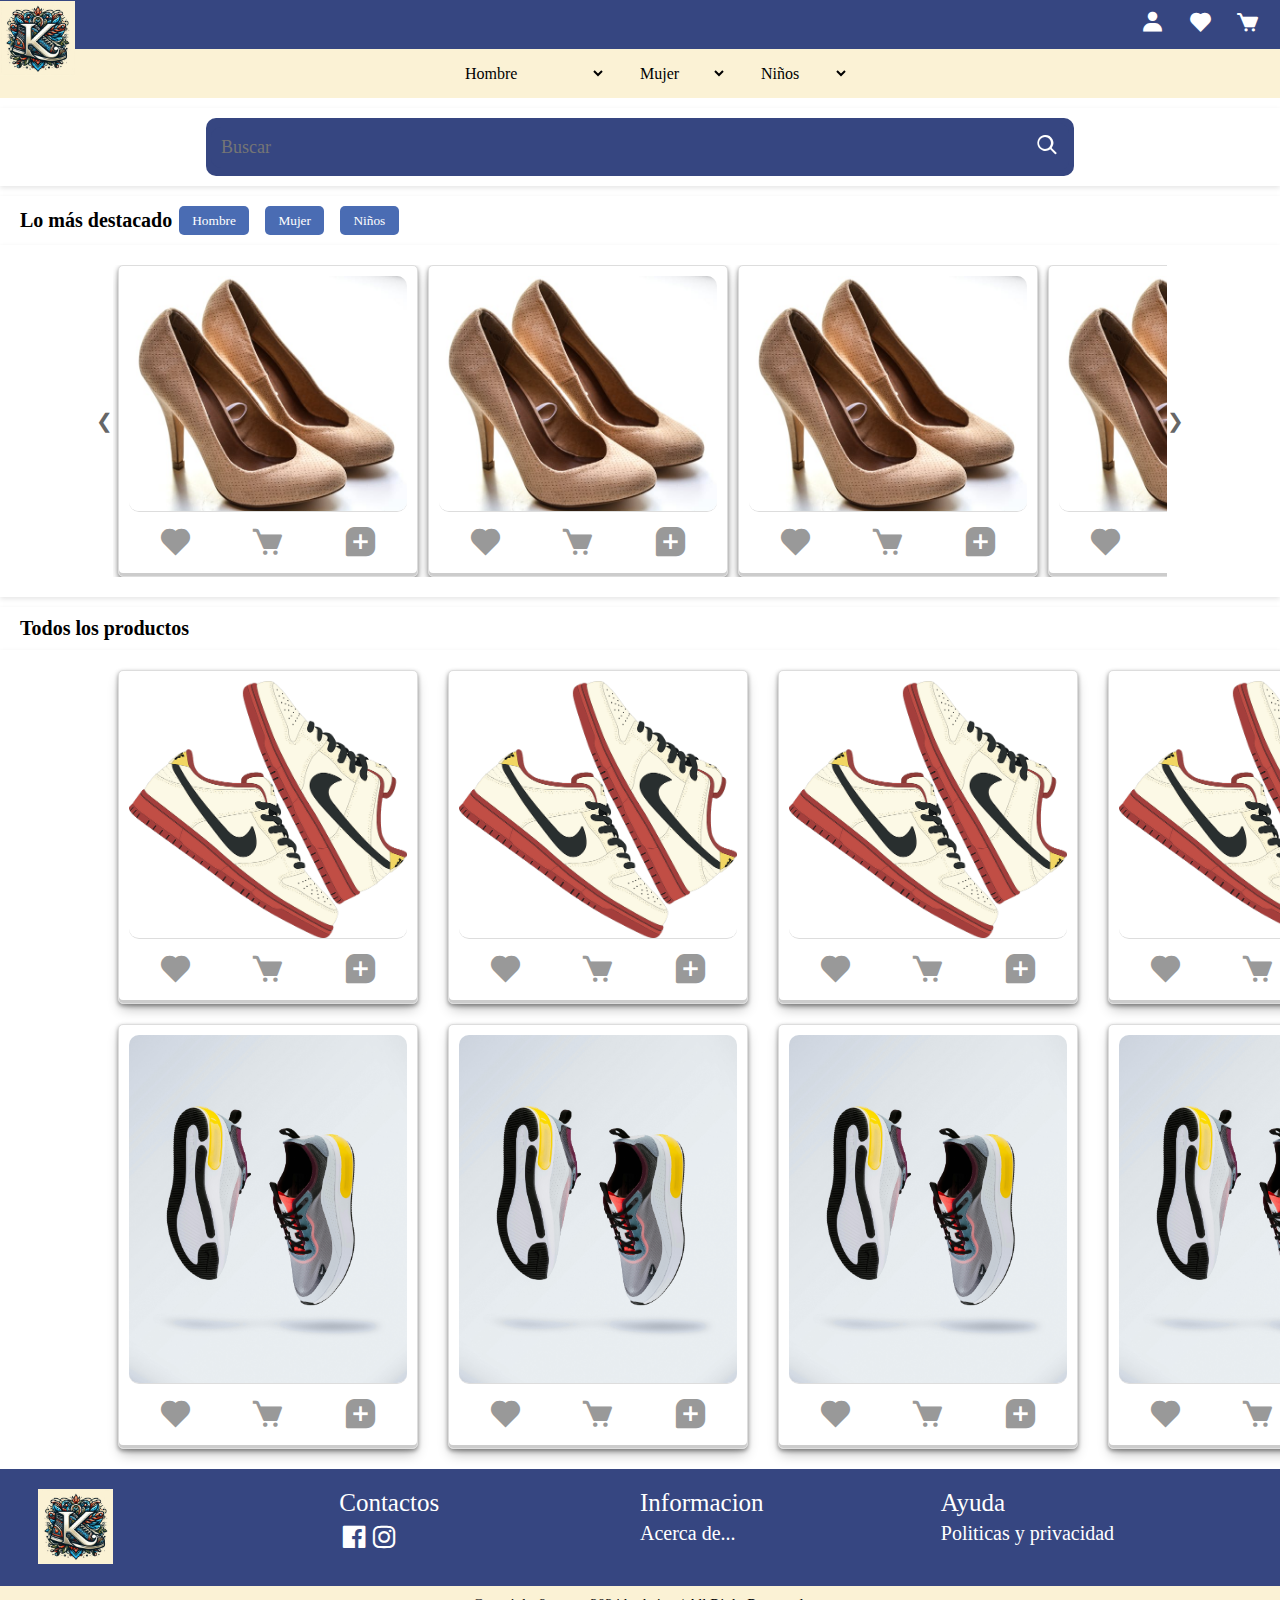
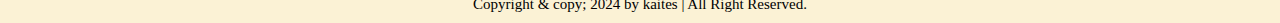
<file: index.html>
<!DOCTYPE html>
<html lang="en">
<head>
    <meta charset="UTF-8">
    <meta name="viewport" content="width=device-width, initial-scale=1.0">
    <title>Inicio</title>
    <link href='https://unpkg.com/boxicons@2.1.4/css/boxicons.min.css' rel='stylesheet'>
    <link rel="stylesheet" href="/css/inicio.css">
</head>
<body>
    <!--inicio del menu de navegacion-->
    <header>
        <!--iconos del primer menu-->
        <div class="top-nav">
            <ul>
                <li><a href="#" title="Usuario"><i class='bx bxs-user'></i></a></li>
                <li><a href="/deseos.html" title="Lista de deseos"><i class='bx bxs-heart'></i></a></li>
                <li><a href="/carrito.html" title="Carrito"><i class='bx bxs-cart'></i></a></li>
            </ul>
        </div>
        <!--segundo menu de navegacion-->
        <div class="main-nav">
            <nav>
                <ul>
                    <li>
                        <select id="miSelect">
                            <option value="all">Hombre</option>
                            <option value="">Tennis</option>
                            <option value="">Botas</option>
                            <option value="">Botas industriales</option>
                        </select>
                    </li>
                    <li>
                        <select id="miSelect">
                            <option value="all">Mujer</option>
                            <option value="">Tennis</option>
                            <option value="">Balerinas</option>
                            <option value="">Tacones</option>
                        </select>
                    </li>
                    <li>
                        <select id="miSelect">
                            <option value="all">Niños</option>
                            <option value="">niños</option>
                            <option value="">niñas</option>
                            <option value="">Escolares</option>
                        </select>
                    </li>
                </ul>
            </nav>
        </div>
        <!--logo de la pagina-->
        <div class="logo">
            <a href="/index.html"><img src="/img/logo.png" alt="Logo"></a>
        </div>
    </header>
    <!--fin del menu de navegacion-->

    <!--Contenido de la pagina-->

    <!--inicio del buscador-->
    <section id="buscador">
        <div class="search-container">
            <input type="text" placeholder="Buscar" class="search-input">
            <button class="search-button">
                <svg class="search-icon" xmlns="http://www.w3.org/2000/svg" viewBox="0 0 24 24" width="24" height="24">
                    <path fill="white" d="M10 2a8 8 0 1 0 5.293 14.293l4.586 4.586a1 1 0 0 0 1.414-1.414l-4.586-4.586A8 8 0 0 0 10 2zm0 2a6 6 0 1 1 0 12A6 6 0 0 1 10 4z"/>
                </svg>
            </button>
        </div>
   </section>
   <!--fin del buscador-->

    <!--Catalogo de productos-->
    <section>
        <h1>Lo más destacado</h1>
        <div class="categories">
            <button>Hombre</button>
            <button>Mujer</button>
            <button>Niños</button>
        </div>
    </section>
    <main class="Slider">
        <div class="product-slider">
            <button class="prev">❮</button>
            <div class="product-container">
                <div class="product-card">
                    <img src="/img/calzado5.jpeg" alt="Producto 1">
                    <div class="actions">
                        <button class="favorite" title="Agregar a deseos"><i class='bx bxs-heart'></i></button>
                        <button class="cart" title="Agregar a carrito"><i class='bx bxs-cart'></i></button>
                        <button class="add" title="ver producto">
                            <a href="/detalle.html"><i class='bx bxs-message-square-add'></i></a>
                        </button>
                    </div>
                </div>
                <div class="product-card">
                    <img src="/img/calzado5.jpeg" alt="Producto 1">
                    <div class="actions">
                        <button class="favorite" title="Agregar a deseos"><i class='bx bxs-heart'></i></button>
                        <button class="cart" title="Agregar a carrito"><i class='bx bxs-cart'></i></button>
                        <button class="add" title="ver producto">
                            <a href="/detalle.html"><i class='bx bxs-message-square-add'></i></a>
                        </button>
                    </div>
                </div>
                <div class="product-card">
                    <img src="/img/calzado5.jpeg" alt="Producto 1">
                    <div class="actions">
                        <button class="favorite" title="Agregar a deseos"><i class='bx bxs-heart'></i></button>
                        <button class="cart" title="Agregar a carrito"><i class='bx bxs-cart'></i></button>
                        <button class="add" title="ver producto">
                            <a href="/detalle.html"><i class='bx bxs-message-square-add'></i></a>
                        </button>
                    </div>
                </div>
                <div class="product-card">
                    <img src="/img/calzado5.jpeg" alt="Producto 1">
                    <div class="actions">
                        <button class="favorite" title="Agregar a deseos"><i class='bx bxs-heart'></i></button>
                        <button class="cart" title="Agregar a carrito"><i class='bx bxs-cart'></i></button>
                        <button class="add" title="ver producto">
                            <a href="/detalle.html"><i class='bx bxs-message-square-add'></i></a>
                        </button>
                    </div>
                </div>
                <div class="product-card">
                    <img src="/img/calzado5.jpeg" alt="Producto 1">
                    <div class="actions">
                        <button class="favorite" title="Agregar a deseos"><i class='bx bxs-heart'></i></button>
                        <button class="cart" title="Agregar a carrito"><i class='bx bxs-cart'></i></button>
                        <button class="add" title="ver producto">
                            <a href="/detalle.html"><i class='bx bxs-message-square-add'></i></a>
                        </button>
                    </div>
                </div>
            </div>
            <button class="next">❯</button>
        </div>
    </main>
    <!--todos los productos-->
    <section>
        <h1>Todos los productos</h1>
    </section>
    <main id="main" class="todos">
        <div class="product-slider">
            <div class="producto-contenedor">
                <div class="product-card">
                    <img src="/img/calzado4.png" alt="Producto 1">
                    <div class="actions">
                        <button class="favorite" title="Agregar a deseos"><i class='bx bxs-heart'></i></button>
                        <button class="cart" title="Agregar a carrito"><i class='bx bxs-cart'></i></button>
                        <button class="add" title="ver producto">
                            <a href="/detalle.html"><i class='bx bxs-message-square-add'></i></a>
                        </button>
                    </div>
                </div>
                <div class="product-card">
                    <img src="/img/calzado4.png" alt="Producto 1">
                    <div class="actions">
                        <button class="favorite" title="Agregar a deseos"><i class='bx bxs-heart'></i></button>
                        <button class="cart" title="Agregar a carrito"><i class='bx bxs-cart'></i></button>
                        <button class="add" title="ver producto">
                            <a href="/detalle.html"><i class='bx bxs-message-square-add'></i></a>
                        </button>
                    </div>
                </div>
                <div class="product-card">
                    <img src="/img/calzado4.png" alt="Producto 1">
                    <div class="actions">
                        <button class="favorite" title="Agregar a deseos"><i class='bx bxs-heart'></i></button>
                        <button class="cart" title="Agregar a carrito"><i class='bx bxs-cart'></i></button>
                        <button class="add" title="ver producto">
                            <a href="/detalle.html"><i class='bx bxs-message-square-add'></i></a>
                        </button>
                    </div>
                </div>
                <div class="product-card">
                    <img src="/img/calzado4.png" alt="Producto 1">
                    <div class="actions">
                        <button class="favorite" title="Agregar a deseos"><i class='bx bxs-heart'></i></button>
                        <button class="cart" title="Agregar a carrito"><i class='bx bxs-cart'></i></button>
                        <button class="add" title="ver producto">
                            <a href="/detalle.html"><i class='bx bxs-message-square-add'></i></a>
                        </button>
                    </div>
                </div>
                <div class="product-card">
                    <img src="/img/calzado6.jpg" alt="Producto 1">
                    <div class="actions">
                        <button class="favorite" title="Agregar a deseos"><i class='bx bxs-heart'></i></button>
                        <button class="cart" title="Agregar a carrito"><i class='bx bxs-cart'></i></button>
                        <button class="add" title="ver producto">
                            <a href="/detalle.html"><i class='bx bxs-message-square-add'></i></a>
                        </button>
                    </div>
                </div>
                <div class="product-card">
                    <img src="/img/calzado6.jpg" alt="Producto 1">
                    <div class="actions">
                        <button class="favorite" title="Agregar a deseos"><i class='bx bxs-heart'></i></button>
                        <button class="cart" title="Agregar a carrito"><i class='bx bxs-cart'></i></button>
                        <button class="add" title="ver producto">
                            <a href="/detalle.html"><i class='bx bxs-message-square-add'></i></a>
                        </button>
                    </div>
                </div>
                <div class="product-card">
                    <img src="/img/calzado6.jpg" alt="Producto 1">
                    <div class="actions">
                        <button class="favorite" title="Agregar a deseos"><i class='bx bxs-heart'></i></button>
                        <button class="cart" title="Agregar a carrito"><i class='bx bxs-cart'></i></button>
                        <button class="add" title="ver producto">
                            <a href="/detalle.html"><i class='bx bxs-message-square-add'></i></a>
                        </button>
                    </div>
                </div>
                <div class="product-card">
                    <img src="/img/calzado6.jpg" alt="Producto 1">
                    <div class="actions">
                        <button class="favorite" title="Agregar a deseos"><i class='bx bxs-heart'></i></button>
                        <button class="cart" title="Agregar a carrito"><i class='bx bxs-cart'></i></button>
                        <button class="add" title="ver producto">
                            <a href="/detalle.html"><i class='bx bxs-message-square-add'></i></a>
                        </button>
                    </div>
                </div>

            </div>
            
        </div>
    </main>
    <!--fin de todos los productos-->

    <!--inicio del pie de pagina-->
    <footer class="piee">
        <div class="pie2">
            <div class="pie-text">
                <img src="/img/logo.png" alt="Logo personal">
            </div>
            <div class="pie-text">
                <span>Contactos</span>
                <div class="info icons">
                    <div class="icono"><a href="#"><i class='bx bxl-facebook-square'></i></a></div>
                   
                    <div class="icono"><a href="#"><i class='bx bxl-instagram' ></i></a></div>
                </div>
            </div>
           <div class="pie-text">
             <span>Informacion</span>
             <div class="info">
                <a href="#">Acerca de...</a>
             </div>
           </div>
           <div class="pie-text">
             <span>Ayuda</span>
             <div class="info">
                <a href="#">Politicas y privacidad</a>
             </div>
           </div>
        </div>
    </footer>
    <footer class="pie3">
        <div class="pie4">
            <p>Copyright & copy; 2024 by kaites | All Right Reserved.</p>
        </div>
    </footer>
    <!--fin del pie de pagina-->
</body>
</html>
</file>
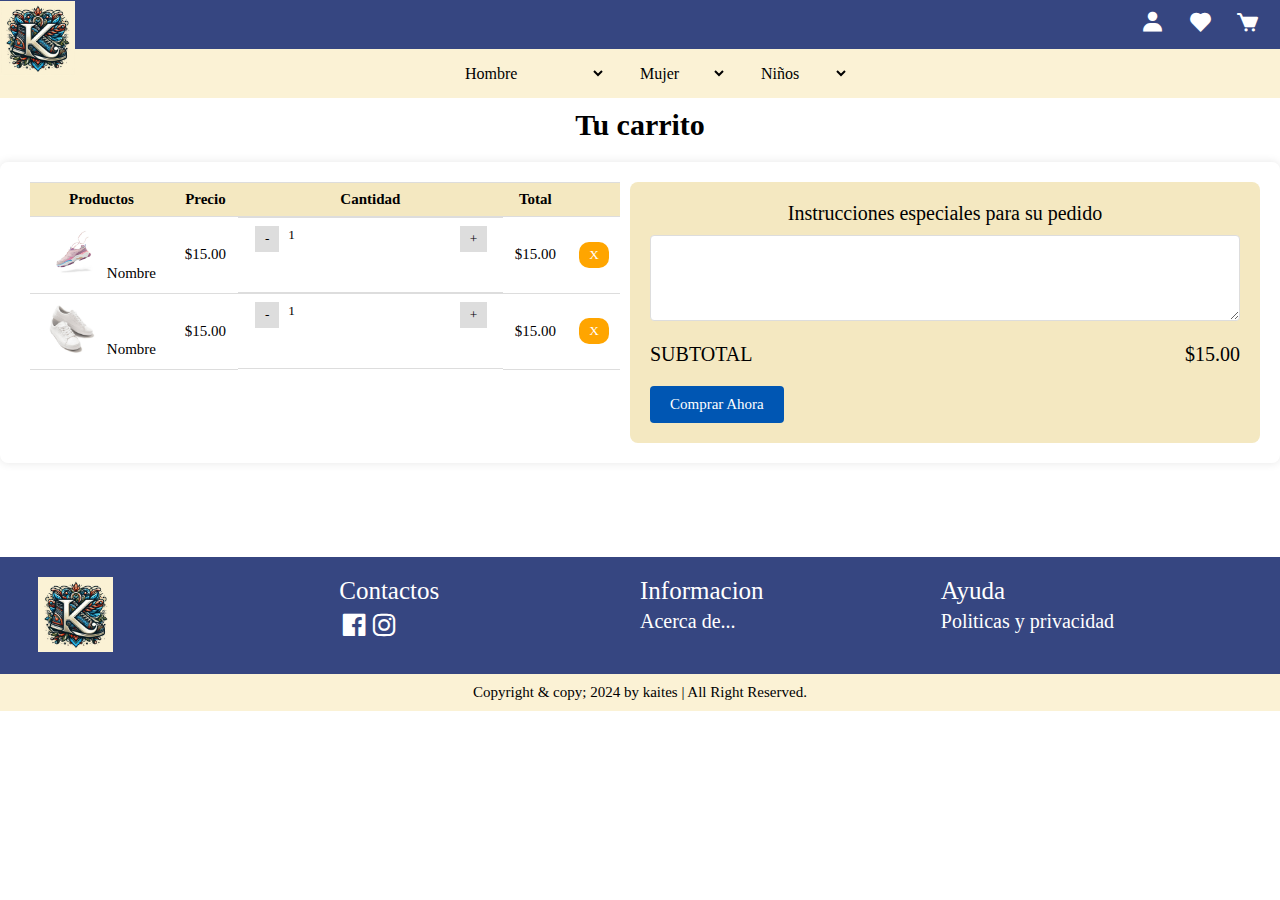
<file: carrito.html>
<!DOCTYPE html>
<html lang="en">
<head>
    <meta charset="UTF-8">
    <meta name="viewport" content="width=device-width, initial-scale=1.0">
    <title>Lista de deseos</title>
    <link href='https://unpkg.com/boxicons@2.1.4/css/boxicons.min.css' rel='stylesheet'>
    <link rel="stylesheet" href="/css/carrito.css">
</head>
<body>
    <!--inicio del menu de navegacion-->
    <header>
        <!--iconos del primer menu-->
        <div class="top-nav">
            <ul>
                <li><a href="#" title="Usuario"><i class='bx bxs-user'></i></a></li>
                <li><a href="/deseos.html" title="Lista de deseos"><i class='bx bxs-heart'></i></a></li>
                <li><a href="#" title="Carrito"><i class='bx bxs-cart'></i></a></li>
            </ul>
        </div>
        <!--segundo menu de navegacion-->
        <div class="main-nav">
            <nav>
                <ul>
                    <li>
                        <select id="miSelect">
                            <option value="all">Hombre</option>
                            <option value="">Tennis</option>
                            <option value="">Botas</option>
                            <option value="">Botas industriales</option>
                        </select>
                    </li>
                    <li>
                        <select id="miSelect">
                            <option value="all">Mujer</option>
                            <option value="">Tennis</option>
                            <option value="">Balerinas</option>
                            <option value="">Tacones</option>
                        </select>
                    </li>
                    <li>
                        <select id="miSelect">
                            <option value="all">Niños</option>
                            <option value="">niños</option>
                            <option value="">niñas</option>
                            <option value="">Escolares</option>
                        </select>
                    </li>
                </ul>
            </nav>
        </div>
        <!--logo de la pagina-->
        <div class="logo">
            <a href="/index.html"><img src="/img/logo.png" alt="Logo"></a>
        </div>
    </header>
    <!--fin del menu de navegacion-->
    <section>
        <h2 class="letra">Tu carrito</h2>
        <div class="principal"> 
            <div id="hilario">
                <table class="tabla">
                    <thead>
                        <tr>
                            <th>Productos</th>
                            <th>Precio</th>
                            <th>Cantidad</th>
                            <th>Total</th>
                            <th></th>
                        </tr>
                    </thead>
                    <tbody>
                        <tr>
                            <td><img src="/img/calzado1.png" alt="Zapato"><span>Nombre</span></td>
                            <td>$15.00</td>
                            <td id="tres">
                                <div class="suma">
                                    <button class="quantity-btn">-</button>
                                </div>
                                <div class="suma">
                                    <input type="text" value="1">
                                </div>
                                <div class="suma">
                                    <button class="quantity-btn">+</button>
                                </div>
                            </td>
                            <td>$15.00</td>
                            <td><button class="remove-btn">X</button></td>
                        </tr>
                        <tr>
                            <td><img src="/img/calzado2.png" alt="Zapato"><span>Nombre</span></td>
                            <td>$15.00</td>
                            <td id="tres">
                                <div class="suma">
                                    <button class="quantity-btn">-</button>
                                </div>
                                <div class="suma">
                                    <input type="text" value="1">
                                </div>
                                <div class="suma">
                                    <button class="quantity-btn">+</button>
                                </div>
                            </td>
                            <td>$15.00</td>
                            <td><button class="remove-btn">X</button></td>
                        </tr>
                    </tbody>
                </table>
            </div>
            <div id="hilario" class="orden-especial">
                <label class="pedido" for="special-instructions">Instrucciones especiales para su pedido</label>
                <textarea id="special-instructions" rows="4"></textarea>
                <div class="subtotal">
                    <span>SUBTOTAL</span>
                    <span>$15.00</span>
                </div>
                <button class="buy-now-btn">Comprar Ahora</button>
            </div>
        </div>

    </section>
    <!--inicio del pie de pagina-->
    <br>
    <br>
    <br>
    <br>
    <footer class="piee">
        <div class="pie2">
            <div class="pie-text">
                <img src="/img/logo.png" alt="Logo personal">
            </div>
            <div class="pie-text">
                <span>Contactos</span>
                <div class="info icons">
                    <div class="icono"><a href="#"><i class='bx bxl-facebook-square'></i></a></div>
                   
                    <div class="icono"><a href="#"><i class='bx bxl-instagram' ></i></a></div>
                </div>
            </div>
           <div class="pie-text">
             <span>Informacion</span>
             <div class="info">
                <a href="#">Acerca de...</a>
             </div>
           </div>
           <div class="pie-text">
             <span>Ayuda</span>
             <div class="info">
                <a href="#">Politicas y privacidad</a>
             </div>
           </div>
        </div>
    </footer>
    <footer class="pie3">
        <div class="pie4">
            <p>Copyright & copy; 2024 by kaites | All Right Reserved.</p>
        </div>
    </footer>
    <!--fin del pie de pagina-->
</body>
</html>
</file>
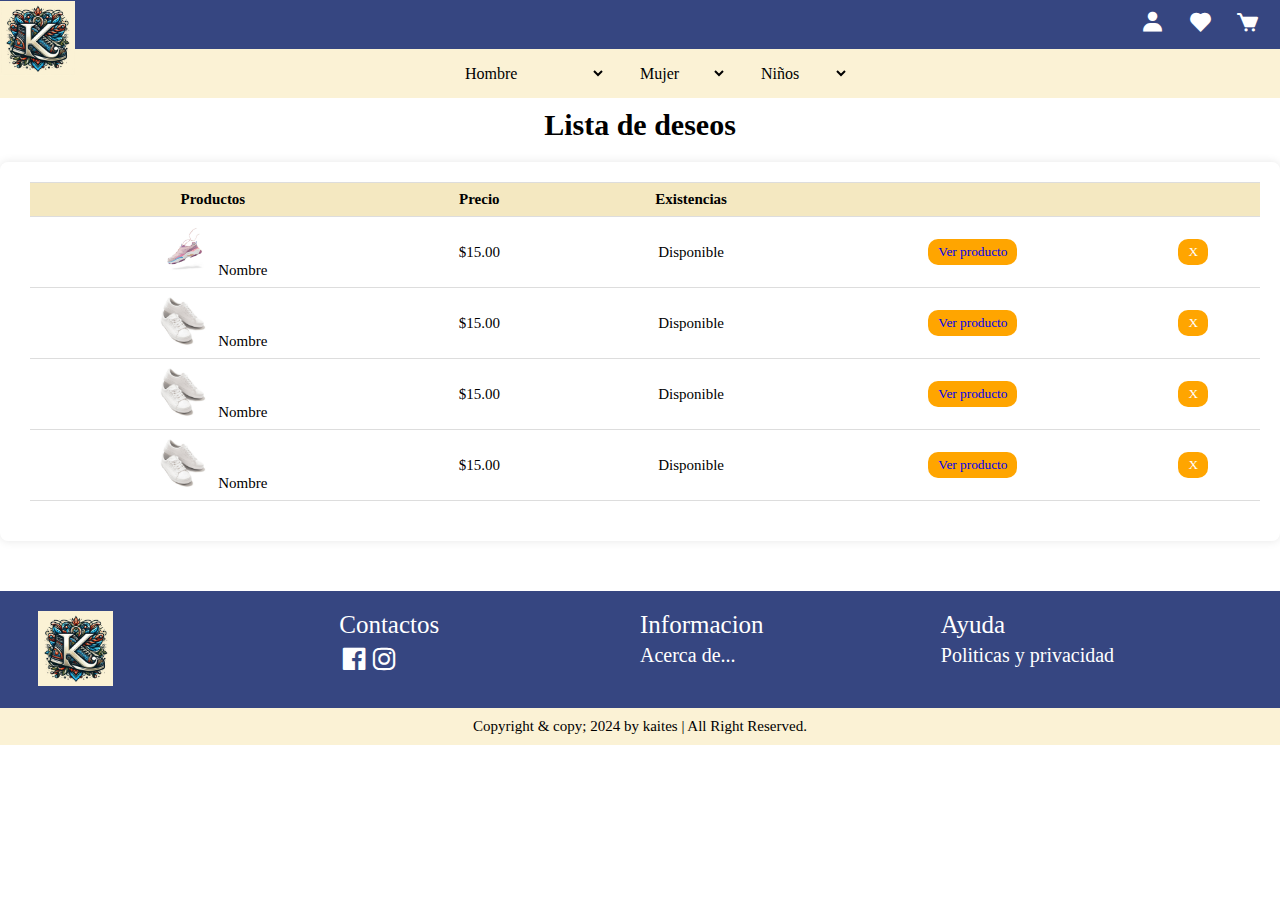
<file: deseos.html>
<!DOCTYPE html>
<html lang="en">
<head>
    <meta charset="UTF-8">
    <meta name="viewport" content="width=device-width, initial-scale=1.0">
    <title>Lista de deseos</title>
    <link rel="stylesheet" href="/css/deseos.css">
    <link href='https://unpkg.com/boxicons@2.1.4/css/boxicons.min.css' rel='stylesheet'>
</head>
<body>
    <!--inicio del menu de navegacion-->
    <header>
        <!--iconos del primer menu-->
        <div class="top-nav">
            <ul>
                <li><a href="#" title="Usuario"><i class='bx bxs-user'></i></a></li>
                <li><a href="#" title="Lista de deseos"><i class='bx bxs-heart'></i></a></li>
                <li><a href="/carrito.html" title="Carrito"><i class='bx bxs-cart'></i></a></li>
            </ul>
        </div>
        <!--segundo menu de navegacion-->
        <div class="main-nav">
            <nav>
                <ul>
                    <li>
                        <select id="miSelect">
                            <option value="all">Hombre</option>
                            <option value="">Tennis</option>
                            <option value="">Botas</option>
                            <option value="">Botas industriales</option>
                        </select>
                    </li>
                    <li>
                        <select id="miSelect">
                            <option value="all">Mujer</option>
                            <option value="">Tennis</option>
                            <option value="">Balerinas</option>
                            <option value="">Tacones</option>
                        </select>
                    </li>
                    <li>
                        <select id="miSelect">
                            <option value="all">Niños</option>
                            <option value="">niños</option>
                            <option value="">niñas</option>
                            <option value="">Escolares</option>
                        </select>
                    </li>
                </ul>
            </nav>
        </div>
        <!--logo de la pagina-->
        <div class="logo">
            <a href="/index.html"><img src="/img/logo.png" alt="Logo"></a>
        </div>
    </header>
    <!--fin del menu de navegacion-->
    <!--fin del menu de navegacion-->
    <section>
        <h2 class="letra">Lista de deseos</h2>
        <div class="principal"> 
            <div id="hilario">
                <table class="tabla">
                    <thead>
                        <tr>
                            <th>Productos</th>
                            <th>Precio</th>
                            <th>Existencias</th>
                            <th></th>
                            <th></th>
                        </tr>
                    </thead>
                    <tbody>
                        <tr>
                            <td><img src="/img/calzado1.png" alt="Zapato"><span>Nombre</span></td>
                            <td>$15.00</td>
                            <td>Disponible</td>
                            <td><button class="remove-btn"><a href="/detalle.html"> Ver producto</a></button></td>
                            <td><button class="remove-btn">X</button></td>
                        </tr>
                        <tr>
                            <td><img src="/img/calzado2.png" alt="Zapato"><span>Nombre</span></td>
                            <td>$15.00</td>
                            <td>Disponible</td>
                            <td><button class="remove-btn"><a href="/detalle.html"> Ver producto</a></button></td>
                            <td><button class="remove-btn">X</button></td>
                        </tr>
                        <tr>
                            <td><img src="/img/calzado2.png" alt="Zapato"><span>Nombre</span></td>
                            <td>$15.00</td>
                            <td>Disponible</td>
                            <td><button class="remove-btn"><a href="/detalle.html"> Ver producto</a></button></td>
                            <td><button class="remove-btn">X</button></td>
                        </tr>
                        <tr>
                            <td><img src="/img/calzado2.png" alt="Zapato"><span>Nombre</span></td>
                            <td>$15.00</td>
                            <td>Disponible</td>
                            <td><button class="remove-btn"><a href="/detalle.html"> Ver producto</a></button></td>
                            <td><button class="remove-btn">X</button></td>
                        </tr>
                    </tbody>
                </table>
            </div>
        </div>

    </section>
    <!--inicio del pie de pagina-->
    <footer class="piee">
        <div class="pie2">
            <div class="pie-text">
                <img src="/img/logo.png" alt="Logo personal">
            </div>
            <div class="pie-text">
                <span>Contactos</span>
                <div class="info icons">
                    <div class="icono"><a href="#"><i class='bx bxl-facebook-square'></i></a></div>
                   
                    <div class="icono"><a href="#"><i class='bx bxl-instagram' ></i></a></div>
                </div>
            </div>
           <div class="pie-text">
             <span>Informacion</span>
             <div class="info">
                <a href="#">Acerca de...</a>
             </div>
           </div>
           <div class="pie-text">
             <span>Ayuda</span>
             <div class="info">
                <a href="#">Politicas y privacidad</a>
             </div>
           </div>
        </div>
    </footer>
    <footer class="pie3">
        <div class="pie4">
            <p>Copyright & copy; 2024 by kaites | All Right Reserved.</p>
        </div>
    </footer>
    <!--fin del pie de pagina-->
</body>
</html>
</file>
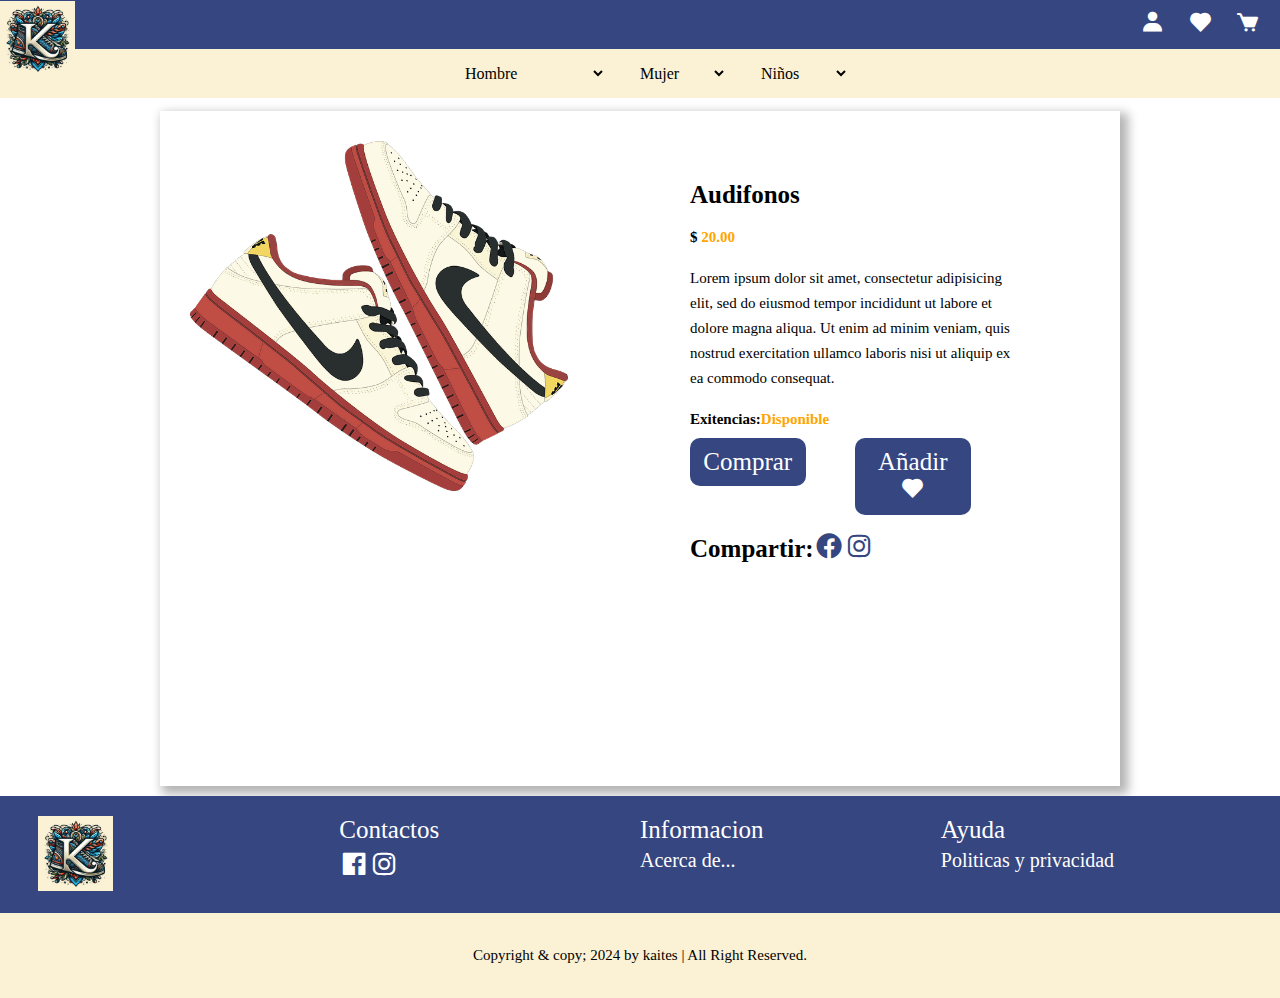
<file: detalle.html>
<!DOCTYPE html>
<html lang="en">
<head>
    <meta charset="UTF-8">
    <meta name="viewport" content="width=device-width, initial-scale=1.0">
    <title>Detalle</title>
    <link rel="stylesheet" href="/css/detalle.css">
    <link href='https://unpkg.com/boxicons@2.1.4/css/boxicons.min.css' rel='stylesheet'>
</head>
<body>
    <header>
        <div class="top-nav">
            <ul>
                <li><a href="#" title="Usuario"><i class='bx bxs-user'></i></a></li>
                <li><a href="/deseos.html" title="Lista de deseos"><i class='bx bxs-heart'></i></a></li>
                <li><a href="/carrito.html" title="Carrito"><i class='bx bxs-cart'></i></a></li>
            </ul>
        </div>
        <div class="main-nav">
            <nav>
                <ul>
                    <li>
                        <select id="miSelect">
                            <option value="all">Hombre</option>
                            <option value="">Tennis</option>
                            <option value="">Botas</option>
                            <option value="">Botas industriales</option>
                        </select>
                    </li>
                    <li>
                        <select id="miSelect">
                            <option value="all">Mujer</option>
                            <option value="">Tennis</option>
                            <option value="">Balerinas</option>
                            <option value="">Tacones</option>
                        </select>
                    </li>
                    <li>
                        <select id="miSelect">
                            <option value="all">Niños</option>
                            <option value="">niños</option>
                            <option value="">niñas</option>
                            <option value="">Escolares</option>
                        </select>
                    </li>
                </ul>
            </nav>
        </div>
        <div class="logo">
            <a href="/index.html"><img src="/img/logo.png" alt="Logo"></a>
        </div>
    </header>
    <section>
        <div class="container flex">
           <div class="left">
                <div class="main_image">
                 <img src="/img/calzado4.png" class="slide">
                </div>
            </div>
            <div class="right">
                <h3>Audifonos</h3>
                <h5 id="colrs"> <small>$</small> 20.00 </h5>
                <p>Lorem ipsum dolor sit amet, consectetur adipisicing elit, sed do eiusmod tempor incididunt ut labore et dolore magna aliqua. Ut enim ad minim veniam, quis nostrud exercitation ullamco laboris nisi ut aliquip ex ea commodo consequat. </p>
                <h5 id="colrs"> <small>Exitencias:</small>Disponible</h5>
                <div class="btnss">
                    <div class="btn">
                        <button>Comprar</button>
                    </div>
                    <div class="btn">
                        <button>Añadir <i class='bx bxs-heart'></i></button>
                    </div>
                </div>
                <div class="iconss">
                    <div class="icos">
                        <h3>Compartir:</h3>
                    </div>
                    <div class="icos">
                        <span>
                            <i class='bx bxl-facebook-circle'></i>
                        </span>
                        <span>
                            <i class='bx bxl-instagram'></i>
                        </span>
                    </div>
                    <div class="icos"></div>
                </div>
            </div>
        </div>
    </section>
    <footer class="piee">
        <div class="pie2">
            <div class="pie-text">
                <img src="/img/logo.png" alt="Logo personal">
            </div>
            <div class="pie-text">
                <span>Contactos</span>
                <div class="info icons">
                    <div class="icono"><a href="#"><i class='bx bxl-facebook-square'></i></a></div>
                   
                    <div class="icono"><a href="#"><i class='bx bxl-instagram' ></i></a></div>
                </div>
            </div>
           <div class="pie-text">
             <span>Informacion</span>
             <div class="info">
                <a href="#">Acerca de...</a>
             </div>
           </div>
           <div class="pie-text">
             <span>Ayuda</span>
             <div class="info">
                <a href="#">Politicas y privacidad</a>
             </div>
           </div>
        </div>
    </footer>
    <footer class="pie3">
        <div class="pie4">
            <p>Copyright & copy; 2024 by kaites | All Right Reserved.</p>
        </div>
    </footer>
</body>
</html>
</file>
<file: css/inicio.css>
/* Estilos generales */
*{
    margin: 0;
    padding: 0;
    box-sizing: border-box;
    text-decoration: none;
    border: none;
    outline: none;
    scroll-behavior: smooth;
    font-family: 'Cinzel', serif;

}
html{
    font-size: 62.5%;
    
}

body {
    font-family: Arial, sans-serif;
    margin: 0;
    padding: 0;
}

/* Estilos del header */
header {
    width: 100%;
}

/* Estilos de la barra superior */
.top-nav {
    background-color: #364681;
    color: white;
    text-align: right;
    padding: 10px 20px;
}
.top-nav ul {
    list-style: none;
    margin: 0;
    padding: 0;
}
.top-nav ul li {
    display: inline;
    margin-left: 20px;
}
.top-nav ul button i {
    font-size: 25px;
    justify-content: center;
    align-items: center;
}
.top-nav ul li a {
    color: white;
    text-decoration: none;
    font-size: 25px;
}
.top-nav ul li a:hover {
 color: black;
}
/* Estilos de la barra principal */
.main-nav {
    display: flex;
    justify-content: center;
    align-items: center;
    background-color: #FBF2D5;
    padding: 10px 20px;
}
.logo img {
    height: 75px;
    width: 75px;
    display: grid;
    position: absolute;
    top: 1px;
    z-index: 1;
}
nav ul {
    list-style: none;
    margin: 0;
    padding: 0;
    display: flex;
}
nav ul li {
    margin-left: 20px;
}
nav ul li select {
    background-color: #FBF2D5;
    color: black;
    border-radius: 10px;
    text-decoration: none;
    font-size: 16px;
    padding: 5px 10px;
    border: none;
}
nav ul li select:hover {
    background-color: #364681;
    color: aqua;
    border-radius: 5px;
}
/*----------Estilo para el buscador-------------*/
/*elementos importantes para modificacion general*/
section#buscador{
    display: flex;
    align-items: center;
    justify-content: center;
    padding: 1em 2em;
}
.search-container {
    display: flex;
    align-items: center;
    background-color: #364681; /* Color del fondo del input */
    border-radius: 10px;
    padding: 5px;
    width: 70%; /* Ancho del buscador */
}
.search-input {
    border: none;
    outline: none;
    background-color: #364681; /* Color del fondo del input */
    color: white;
    font-size: 18px;
    flex: 1;
    padding: 10px;
    border-radius: 10px 0 0 10px; /* Esquinas redondeadas */
}
.search-button {
    border: none;
    background-color: #364681; /* Color del fondo del botón */
    padding: 10px;
    border-radius: 0 10px 10px 0; /* Esquinas redondeadas */
    cursor: pointer;
}
.search-button:hover {
    background-color: #2E3A66; /* Color del fondo del botón al pasar el cursor */
}

/*Aqui comienzan los estilos del catalogo de productos*/
/*Estilos del section*/
section {
    margin-top: 10px;
    display: flex;
    align-items: center;
    background-color: #fff;
    padding: 1em 2em;
    box-shadow: 0 2px 5px rgba(0, 0, 0, 0.1);
}
section h1{
    margin: 0;
    font-size: 2rem;
}
.categories button {
    background-color: #4a6cb3;
    color: white;
    border: none;
    padding: 0.5em 1em;
    margin: 0 0.5em;
    border-radius: 5px;
    cursor: pointer;
}
.categories button:hover {
    background-color: #3d56a0;
}
.product-slider {
    display: flex;
    align-items: center;
    justify-content: center;
    padding: 2em;
    background-color: #fff;
    box-shadow: 0 2px 5px rgba(0, 0, 0, 0.1);
}
.product-slider button {
    background-color: transparent;
    border: none;
    font-size: 2em;
    cursor: pointer;
    color: #666;
}
.product-slider button:hover {
    color: #333;
}
.product-container {
    display: flex;
    overflow-x: auto;
    scroll-behavior: smooth;
    width: 85%;
}
.product-card {
    background-color: #fff;
    border: 1px solid #ddd;
    border-radius: 5px;
    margin: 0 0.5em;
    padding: 1em;
    text-align: center;
    width: 300px;
    box-shadow: rgba(0, 0, 0, 0.4) 0px 2px 4px, rgba(0, 0, 0, 0.3) 0px 7px 13px -3px, rgba(0, 0, 0, 0.2) 0px -3px 0px inset;
    flex: 0 0 auto;
}
.product-card:hover {
    border: 2px solid #4a6cb3;
}
.product-card img {
    max-width: 100%;
    height: auto;
    border-bottom: 1px solid #ddd;
    margin-bottom: 1em;
    border-radius: 10px;
}
.actions {
    display: flex;
    justify-content: space-around;
    align-items: center;
}
.actions button {
    background-color: transparent;
    border: none;
    font-size: 3.5em;
    cursor: pointer;
    color: #999;
}
.actions button a{
    background-color: transparent;
    color: #999;
}
.actions button a:hover{
    color: #666;
}
.actions button:hover {
    color: #666;
}
.prev{
    background-color: transparent;
    border: none;
    font-size: 3.5em;
    cursor: pointer;
    color: #999;
}
/*Estilos del main*/
.producto-contenedor {
    display: grid;
    grid-template-columns: repeat(4, 1fr);
    gap: 20px;
    width: 85%;
}
/*estilos del pie de pagina*/
.piee {
    display: flex;
    flex-wrap: wrap;
    padding: 2rem 3%;
    background: #364681;
}
.pie2{
    display: contents;
}
.pie-text{
    flex: 1;
}
.pie-text img{
    height: 75px;
    width: 75px;
}
.pie-text span{
    justify-content: center;
    align-items: center;
    font-size: 2.5rem;
    color: white;
    font-weight: 400;
}
.pie-text .icons {
 display: flex;
}
.pie-text .icons .icono a{
    font-size: 3rem;
}
.pie-text .info {
    margin-top: 5px;
}
.pie-text .info a{
    color: white;
    font-size: 2rem;
}
.pie-text .info a:hover{
    color: #999;
}

.pie3 {
    display: flex;
    justify-content: center;
    align-items: center;
    padding: 1rem;
    background: #FBF2D5;
}
.pie3 p{
    font-size: 1.5rem;
    color: black;
}
</file>
<file: css/carrito.css>
*{
    margin: 0;
    padding: 0;
    box-sizing: border-box;
    text-decoration: none;
    border: none;
    outline: none;
    scroll-behavior: smooth;
    font-family: 'Cinzel', serif;

}
html{
    font-size: 62.5%;
    
}

body {
    font-family: Arial, sans-serif;
    margin: 0;
    padding: 0;
}

/* Estilos del header */
header {
    width: 100%;
}

/* Estilos de la barra superior */
.top-nav {
    background-color: #364681;
    color: white;
    text-align: right;
    padding: 10px 20px;
}
.top-nav ul {
    list-style: none;
    margin: 0;
    padding: 0;
}
.top-nav ul li {
    display: inline;
    margin-left: 20px;
}
.top-nav ul button i {
    font-size: 25px;
    justify-content: center;
    align-items: center;
}
.top-nav ul li a {
    color: white;
    text-decoration: none;
    font-size: 25px;
}
.top-nav ul li a:hover {
 color: black;
}
/* Estilos de la barra principal */
.main-nav {
    display: flex;
    justify-content: center;
    align-items: center;
    background-color: #FBF2D5;
    padding: 10px 20px;
}
.logo img {
    height: 75px;
    width: 75px;
    display: grid;
    position: absolute;
    top: 1px;
    z-index: 1;
}
nav ul {
    list-style: none;
    margin: 0;
    padding: 0;
    display: flex;
}
nav ul li {
    margin-left: 20px;
}
nav ul li select {
    background-color: #FBF2D5;
    color: black;
    border-radius: 10px;
    text-decoration: none;
    font-size: 16px;
    padding: 5px 10px;
    border: none;
}
nav ul li select:hover {
    background-color: #364681;
    color: aqua;
    border-radius: 5px;
}
/*estilos del contenido principal*/

.letra {
    margin-top: 10px;
    font-size: 30px;
    text-align: center;
    margin-bottom: 20px;
}
section {
    justify-content: center;
    align-items: center;
    min-height: auto;
    padding-bottom: 5rem;
}
.principal {
    width: 100%;
    display: flex;
    background-color: #fff;
    padding: 20px;
    border-radius: 8px;
    box-shadow: 0 0 10px rgba(0, 0, 0, 0.1);
}
#hilario{
    flex: 1;
    margin-left: 10px;
}
.wishlist-table {
    width: 100%;
    border-collapse: collapse;
    margin-bottom: 20px;
}
.tabla {
    width: 100%;
    border-collapse: collapse;
    margin-bottom: 20px;
}

.tabla th,
.tabla td {
    font-size: 15px;
    border: 1px solid #ddd;
    padding: 8px;
    text-align: center;
   border-right: none;
   border-left: none;
}
#tres {
    display: flex;
    padding-bottom: 40px;
}
.suma {
    flex: 1;
}
.tabla th {
    background-color: #f4e8c1;
}
.tabla img {
    width: 50px;
    height: 50px;
    margin-right: 10px;
}
.quantity-btn {
    background-color: #ddd;
    border: none;
    padding: 5px 10px;
    cursor: pointer;
}
.quantity-btn:hover {
    background-color: #ccc;
}
.remove-btn {
    background-color: orange;
    border: none;
    border-radius: 10px;
    padding: 5px 10px;
    cursor: pointer;
    color: #fff;
}

.remove-btn:hover {
    background-color: darkorange;
}
/*estilos del orden especial*/
.orden-especial {
    background-color: #f4e8c1;
    padding: 20px;
    border-radius: 8px;
}
label {
    font-size: 20px;
    justify-content: center;
    align-items: center;
    display: flex;
}
.orden-especial label {

    margin-bottom: 10px;
}
.orden-especial textarea {
    width: 100%;
    padding: 10px;
    border-radius: 4px;
    border: 1px solid #ddd;
    margin-bottom: 20px;
}
.subtotal {
    display: flex;
    justify-content: space-between;
    margin-bottom: 20px;
}
.subtotal span {
    font-size: 20px;
}
.buy-now-btn {
    font-size: 15px;
    background-color: #0056b3;
    color: #fff;
    padding: 10px 20px;
    border: none;
    border-radius: 4px;
    cursor: pointer;
}

.buy-now-btn:hover {
    background-color: #004494;
}

/*estilos del pie de pagina*/
.piee {
    display: flex;
    flex-wrap: wrap;
    padding: 2rem 3%;
    background: #364681;
}
.pie2{
    display: contents;
}
.pie-text{
    flex: 1;
}
.pie-text img{
    height: 75px;
    width: 75px;
}
.pie-text span{
    justify-content: center;
    align-items: center;
    font-size: 2.5rem;
    color: white;
    font-weight: 400;
}
.pie-text .icons {
 display: flex;
}
.pie-text .icons .icono a{
    font-size: 3rem;
}
.pie-text .info {
    margin-top: 5px;
}
.pie-text .info a{
    color: white;
    font-size: 2rem;
}
.pie-text .info a:hover{
    color: #999;
}

.pie3 {
    display: flex;
    justify-content: center;
    align-items: center;
    padding: 1rem;
    background: #FBF2D5;
}
.pie3 p{
    font-size: 1.5rem;
    color: black;
}
</file>
<file: css/deseos.css>
*{
    margin: 0;
    padding: 0;
    box-sizing: border-box;
    text-decoration: none;
    border: none;
    outline: none;
    scroll-behavior: smooth;
    font-family: 'Cinzel', serif;

}
html{
    font-size: 62.5%;
    
}

body {
    font-family: Arial, sans-serif;
    margin: 0;
    padding: 0;
}

/* Estilos del header */
header {
    width: 100%;
}

/* Estilos de la barra superior */
.top-nav {
    background-color: #364681;
    color: white;
    text-align: right;
    padding: 10px 20px;
}
.top-nav ul {
    list-style: none;
    margin: 0;
    padding: 0;
}
.top-nav ul li {
    display: inline;
    margin-left: 20px;
}
.top-nav ul button i {
    font-size: 25px;
    justify-content: center;
    align-items: center;
}
.top-nav ul li a {
    color: white;
    text-decoration: none;
    font-size: 25px;
}
.top-nav ul li a:hover {
 color: black;
}
/* Estilos de la barra principal */
.main-nav {
    display: flex;
    justify-content: center;
    align-items: center;
    background-color: #FBF2D5;
    padding: 10px 20px;
}
.logo img {
    height: 75px;
    width: 75px;
    display: grid;
    position: absolute;
    top: 1px;
    z-index: 1;
}
nav ul {
    list-style: none;
    margin: 0;
    padding: 0;
    display: flex;
}
nav ul li {
    margin-left: 20px;
}
nav ul li select {
    background-color: #FBF2D5;
    color: black;
    border-radius: 10px;
    text-decoration: none;
    font-size: 16px;
    padding: 5px 10px;
    border: none;
}
nav ul li select:hover {
    background-color: #364681;
    color: aqua;
    border-radius: 5px;
}
/*estilos del contenido principal*/

.letra {
    margin-top: 10px;
    font-size: 30px;
    text-align: center;
    margin-bottom: 20px;
}
section {
    justify-content: center;
    align-items: center;
    min-height: auto;
    padding-bottom: 5rem;
}
.principal {
    width: 100%;
    display: flex;
    background-color: #fff;
    padding: 20px;
    border-radius: 8px;
    box-shadow: 0 0 10px rgba(0, 0, 0, 0.1);
}
#hilario{
    flex: 1;
    margin-left: 10px;
}
.wishlist-table {
    width: 100%;
    border-collapse: collapse;
    margin-bottom: 20px;
}
.tabla {
    width: 100%;
    border-collapse: collapse;
    margin-bottom: 20px;
}

.tabla th,
.tabla td {
    font-size: 15px;
    border: 1px solid #ddd;
    padding: 8px;
    text-align: center;
   border-right: none;
   border-left: none;
}
#tres {
    display: flex;
    padding-bottom: 40px;
}
.suma {
    flex: 1;
}
.tabla th {
    background-color: #f4e8c1;
}
.tabla img {
    width: 50px;
    height: 50px;
    margin-right: 10px;
}
.quantity-btn {
    background-color: #ddd;
    border: none;
    padding: 5px 10px;
    cursor: pointer;
}
.quantity-btn:hover {
    background-color: #ccc;
}
.remove-btn {
    background-color: orange;
    border: none;
    border-radius: 10px;
    padding: 5px 10px;
    cursor: pointer;
    color: #fff;
}

.remove-btn:hover {
    background-color: darkorange;
}

/*estilos del pie de pagina*/
.piee {
    display: flex;
    flex-wrap: wrap;
    padding: 2rem 3%;
    background: #364681;
}
.pie2{
    display: contents;
}
.pie-text{
    flex: 1;
}
.pie-text img{
    height: 75px;
    width: 75px;
}
.pie-text span{
    justify-content: center;
    align-items: center;
    font-size: 2.5rem;
    color: white;
    font-weight: 400;
}
.pie-text .icons {
 display: flex;
}
.pie-text .icons .icono a{
    font-size: 3rem;
}
.pie-text .info {
    margin-top: 5px;
}
.pie-text .info a{
    color: white;
    font-size: 2rem;
}
.pie-text .info a:hover{
    color: #999;
}

.pie3 {
    display: flex;
    justify-content: center;
    align-items: center;
    padding: 1rem;
    background: #FBF2D5;
}
.pie3 p{
    font-size: 1.5rem;
    color: black;
}
</file>
<file: css/detalle.css>
*{
    margin: 0;
    padding: 0;
    box-sizing: border-box;
    text-decoration: none;
    border: none;
    outline: none;
    scroll-behavior: smooth;
    font-family: 'Cinzel', serif;

}
html{
    font-size: 62.5%;
    
}

body {
    font-family: Arial, sans-serif;
    margin: 0;
    padding: 0;
}

/* Estilos del header */
header {
    width: 100%;
}

/* Estilos de la barra superior */
.top-nav {
    background-color: #364681;
    color: white;
    text-align: right;
    padding: 10px 20px;
}
.top-nav ul {
    list-style: none;
    margin: 0;
    padding: 0;
}
.top-nav ul li {
    display: inline;
    margin-left: 20px;
}
.top-nav ul button i {
    font-size: 25px;
    justify-content: center;
    align-items: center;
}
.top-nav ul li a {
    color: white;
    text-decoration: none;
    font-size: 25px;
}
.top-nav ul li a:hover {
 color: black;
}
/* Estilos de la barra principal */
.main-nav {
    display: flex;
    justify-content: center;
    align-items: center;
    background-color: #FBF2D5;
    padding: 10px 20px;
}
.logo img {
    height: 75px;
    width: 75px;
    display: grid;
    position: absolute;
    top: 1px;
    z-index: 1;
}
nav ul {
    list-style: none;
    margin: 0;
    padding: 0;
    display: flex;
}
nav ul li {
    margin-left: 20px;
}
nav ul li select {
    background-color: #FBF2D5;
    color: black;
    border-radius: 10px;
    text-decoration: none;
    font-size: 16px;
    padding: 5px 10px;
    border: none;
}
nav ul li select:hover {
    background-color: #364681;
    color: aqua;
    border-radius: 5px;
}
/*estilos del detalle calzado*/
.container {
    max-width: 75%;
    margin: auto;
    height: 75vh;
    margin-top: 1%;
    background: white;
    box-shadow: 5px 5px 10px 3px rgba(0, 0, 0, 0.3);
}
  
.left, .right {
    width: 50%;
    padding: 30px;
}
.flex {
    display: flex;
    justify-content: space-between;
}
  
.flex1 {
    display: flex;
}
.main_image {
    width: auto;
    height: auto;
}
.main_image img {
    width: 90%;
    height: 90%;
}
.right {
    padding: 50px 100px 50px 50px;
}
  
h3 {
    color: black;
    margin: 20px 0 20px 0;
    font-size: 25px;
}
h5,
p,
small {
  color: black;
  font-size: 15px;
}

h4 {
  color: red;
}
p {
    margin: 20px 0 20px 0;
    line-height: 25px;
}
  
h5 {
    font-size: 15px;
}
#colrs {
    color: #FFA500;
}
.btnss{
    display: flex;
    margin-top: 10px;
}
.btnss .btn{
    flex: 1;
}
button {
    width: 70%;
    padding: 10px;
    border: none;
    outline: none;
    background: #364681;
    color: white;
    font-size: 25px;
    border-radius: 10px;
    cursor: pointer;
}
button:hover{
    background:#0056b3;
}
.iconss{
    display: flex;
}
.iconss .icos{
    flex: 1;
   display: flex;
  align-items: center;
}
.icos span{
    font-size: 30px;
    cursor: pointer;
}
.icos span i{
    color: #364681;
}
.icos span i:hover{
    color:#0056b3;
}
/*estilos del pie de pagina*/
.piee {
    margin-top: 10px;
    display: flex;
    flex-wrap: wrap;
    padding: 2rem 3%;
    background: #364681;
}
.pie2{
    display: contents;
}
.pie-text{
    flex: 1;
}
.pie-text img{
    height: 75px;
    width: 75px;
}
.pie-text span{
    justify-content: center;
    align-items: center;
    font-size: 2.5rem;
    color: white;
    font-weight: 400;
}
.pie-text .icons {
 display: flex;
}
.pie-text .icons .icono a{
    font-size: 3rem;
}
.pie-text .info {
    margin-top: 5px;
}
.pie-text .info a{
    color: white;
    font-size: 2rem;
}
.pie-text .info a:hover{
    color: #999;
}

.pie3 {
    display: flex;
    justify-content: center;
    align-items: center;
    padding: 1rem;
    background: #FBF2D5;
}
.pie3 p{
    font-size: 1.5rem;
    color: black;
}
</file>
